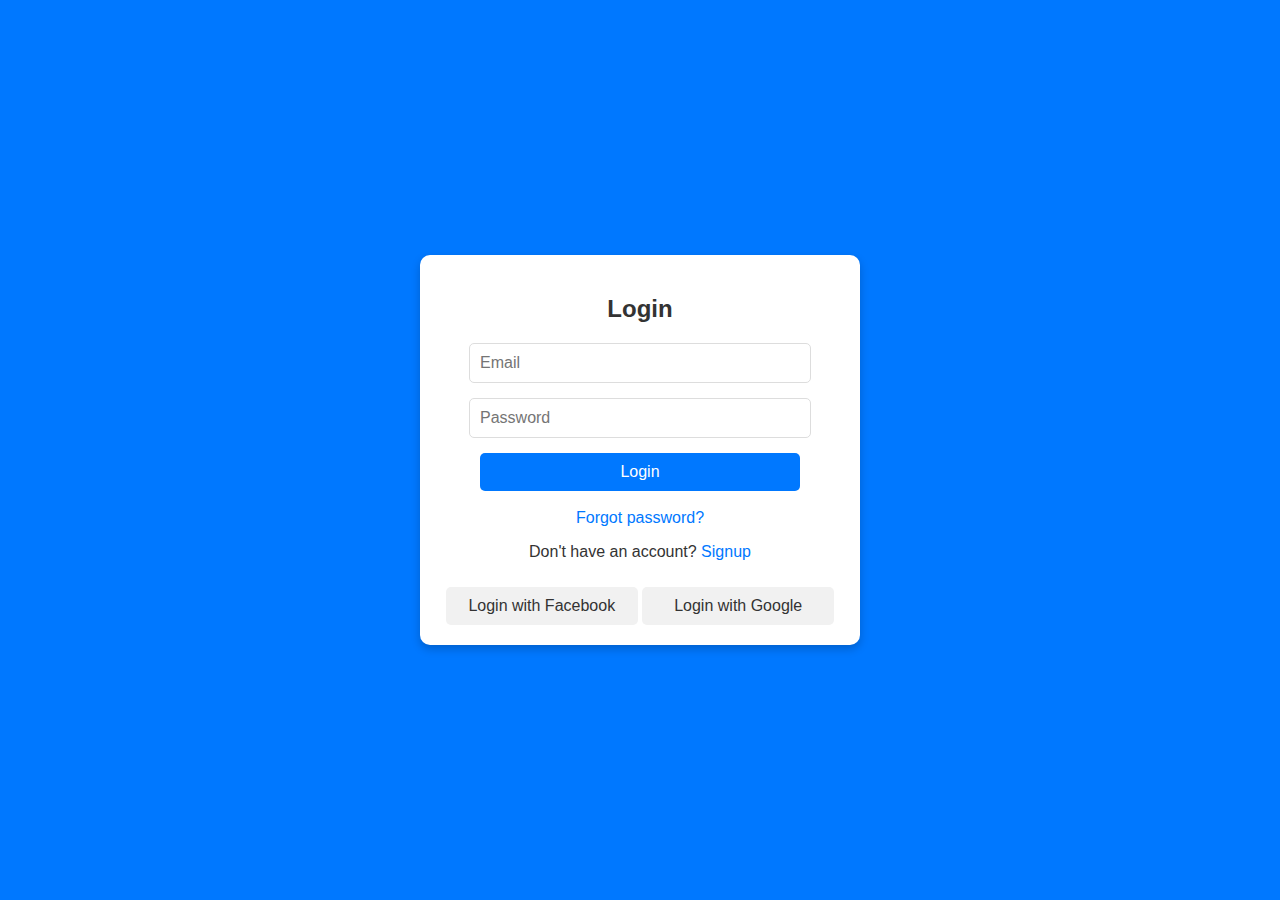
<file: task5 login.html>
<!DOCTYPE html>
<html lang="en">
<head>
  <meta charset="UTF-8">
  <meta name="viewport" content="width=device-width, initial-scale=1.0">
  <title>Login</title>
  <link rel="stylesheet" href="./task5.css">
</head>
<body>
  <div class="container">
    <div class="form-box">
      <h2>Login</h2>
      <form id="loginForm" action="welcome.html" method="POST">
        <input type="email" id="loginEmail" placeholder="Email" required>
        <input type="password" id="loginPassword" placeholder="Password" required>
        <button type="submit">Login</button><br><br>
        <a href="#">Forgot password?</a>
        <p>Don't have an account? <a href="./task5 signup.html">Signup</a></p>
        <div class="social-login">
          <button>Login with Facebook</button>
          <button>Login with Google</button>
        </div>
      </form>
    </div>
  </div>
  <script src="./task5.js"></script>
</body>
</html>
</file>
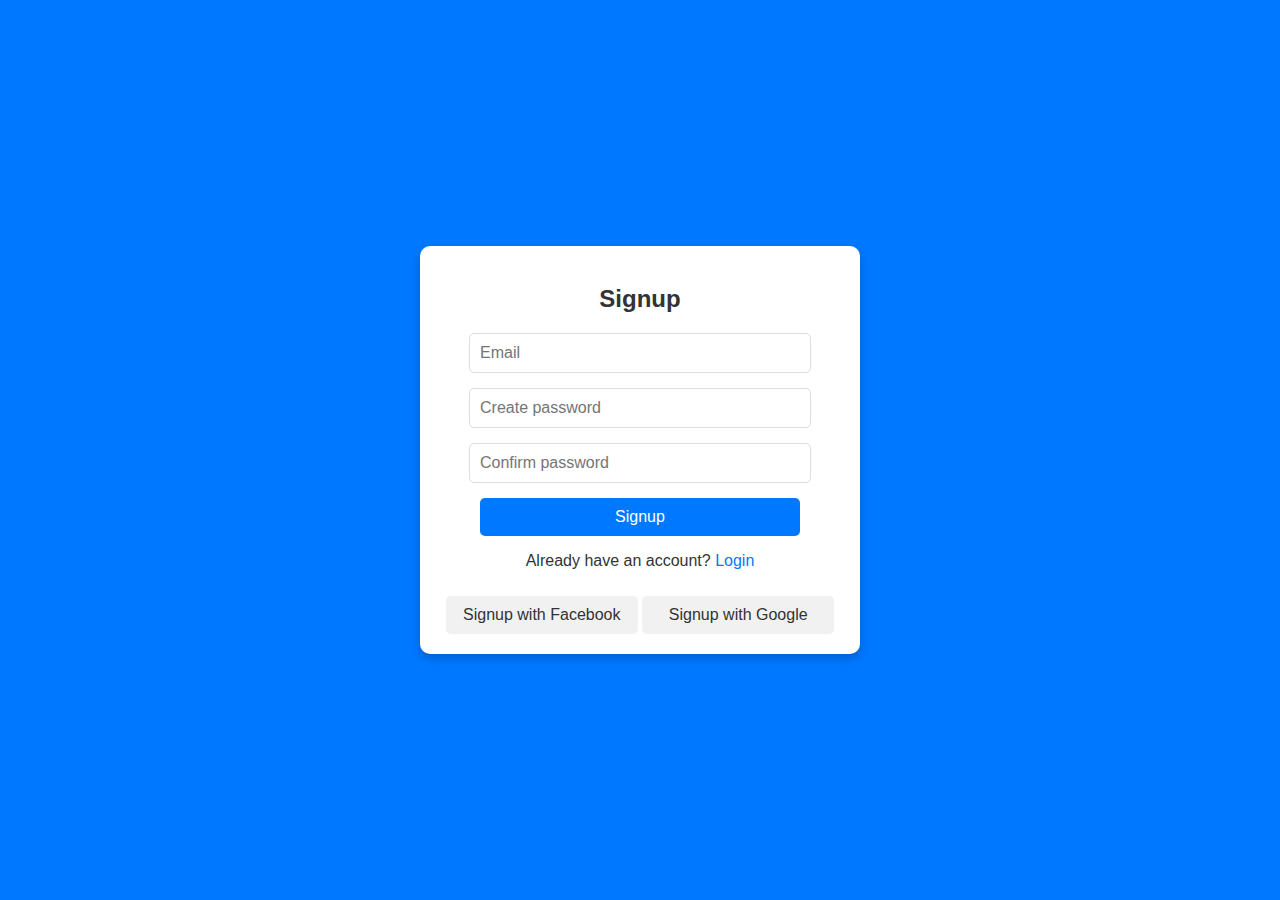
<file: task5 signup.html>
<!DOCTYPE html>
<html lang="en">
<head>
  <meta charset="UTF-8">
  <meta name="viewport" content="width=device-width, initial-scale=1.0">
  <title>Signup</title>
  <link rel="stylesheet" href="./task5.css">
</head>
<body>
  <div class="container">
    <div class="form-box">
      <h2>Signup</h2>
      <form id="signupForm" action="welcome.html" method="POST">
        <input type="email" id="signupEmail" placeholder="Email" required>
        <input type="password" id="signupPassword" placeholder="Create password" required>
        <input type="password" id="confirmPassword" placeholder="Confirm password" required>
        <button type="submit">Signup</button>
        <p>Already have an account? <a href="./task5 login.html">Login</a></p>
        <div class="social-login">
          <button>Signup with Facebook</button>
          <button>Signup with Google</button>
        </div>
      </form>
    </div>
  </div>
  <script src="./task5.js"></script>
</body>
</html>
</file>
<file: task5.css>
/* styles.css */
body {
    margin: 0;
    font-family: Arial, sans-serif;
    background-color: #0078ff;
    color: #333;
    display: flex;
    justify-content: center;
    align-items: center;
    height: 100vh;
  }
  
  .container {
    width: 90%;
    max-width: 400px;
    background-color: #fff;
    border-radius: 10px;
    box-shadow: 0 4px 10px rgba(0, 0, 0, 0.2);
    padding: 20px;
    text-align: center;
  }
  
  h2, h1 {
    margin-bottom: 20px;
  }
  
  input {
    width: 80%;
    padding: 10px;
    margin-bottom: 15px;
    border: 1px solid #ddd;
    border-radius: 5px;
    font-size: 16px;
  }
  
  button {
    width: 80%;
    padding: 10px;
    background-color: #0078ff;
    color: #fff;
    border: none;
    border-radius: 5px;
    font-size: 16px;
    cursor: pointer;
  }
  
  button:hover {
    background-color: #005ec1;
  }
  
  a {
    color: #0078ff;
    text-decoration: none;
  }
  
  a:hover {
    text-decoration: underline;
  }
  
  .social-login button {
    margin-top: 10px;
    width: 48%;
    display: inline-block;
    background-color: #f1f1f1;
    color: #333;
  }
  
  .social-login button:hover {
    background-color: #ddd;
  }
</file>
